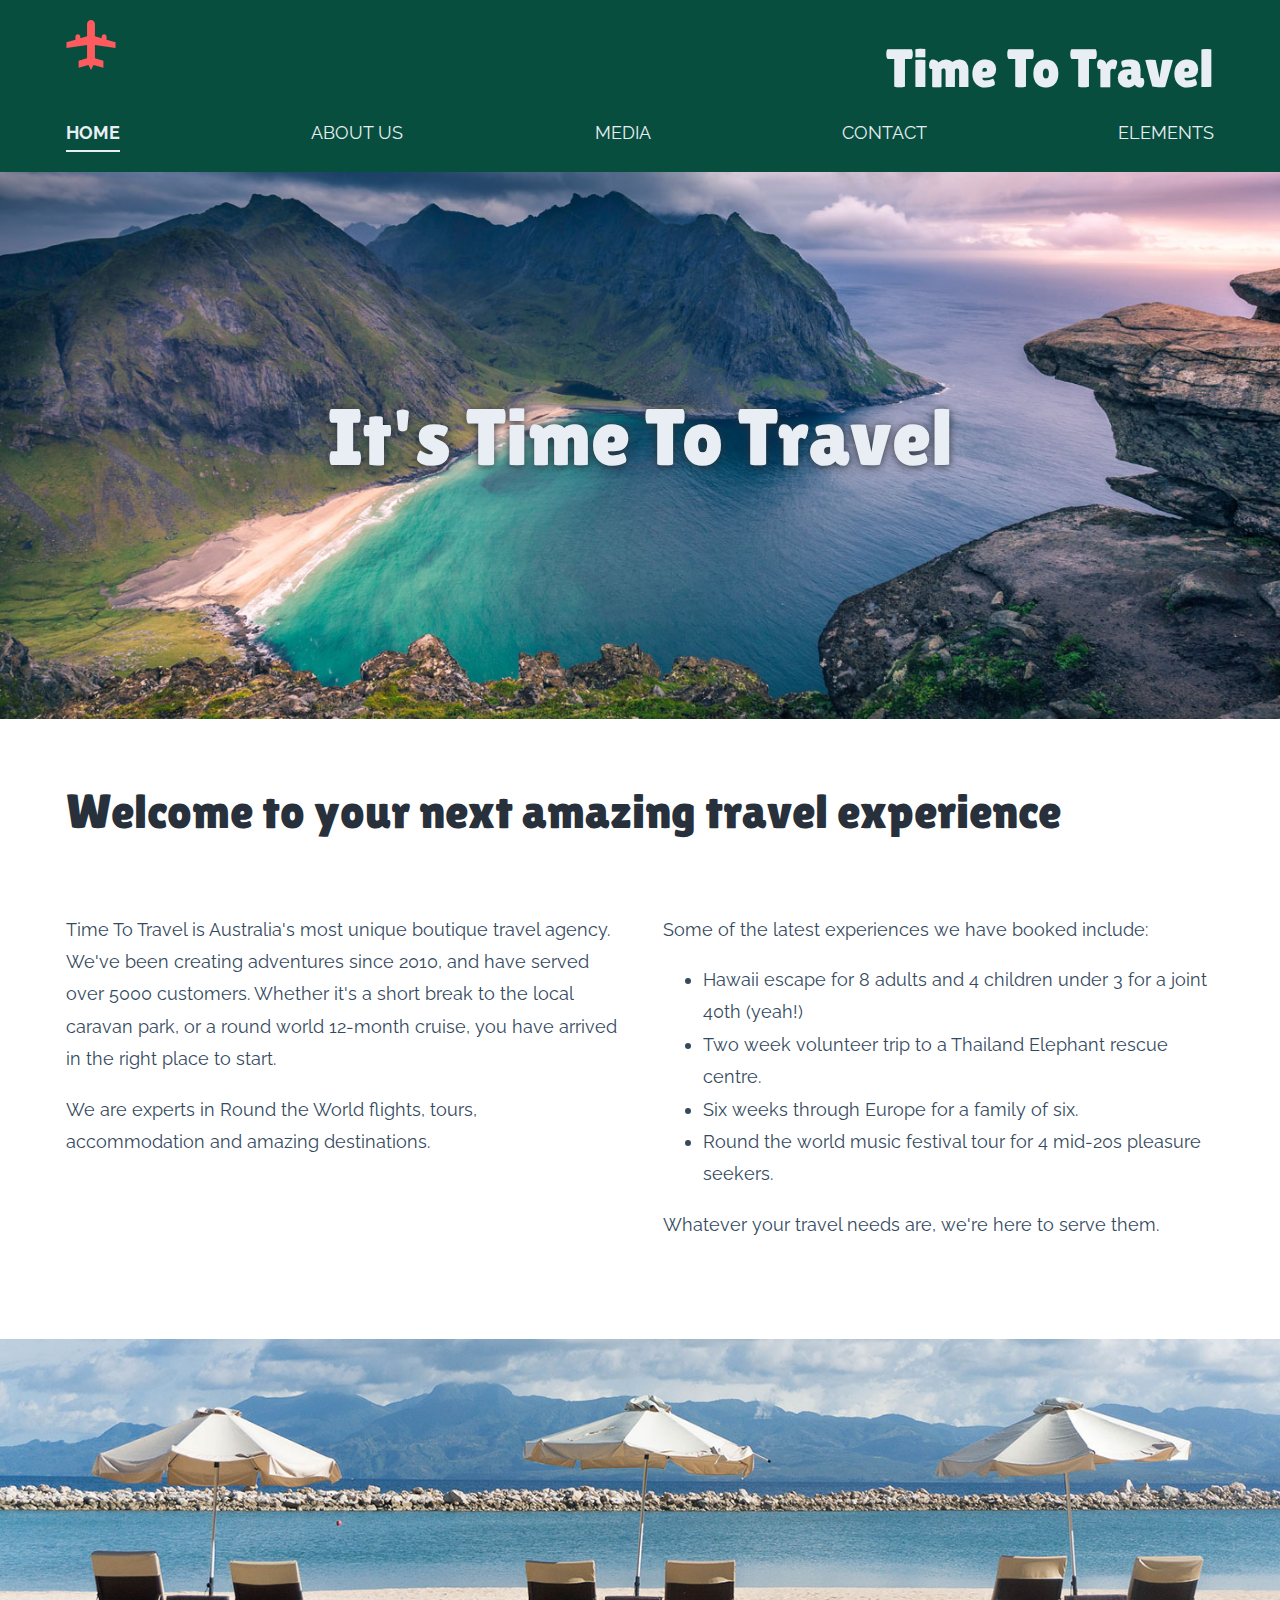
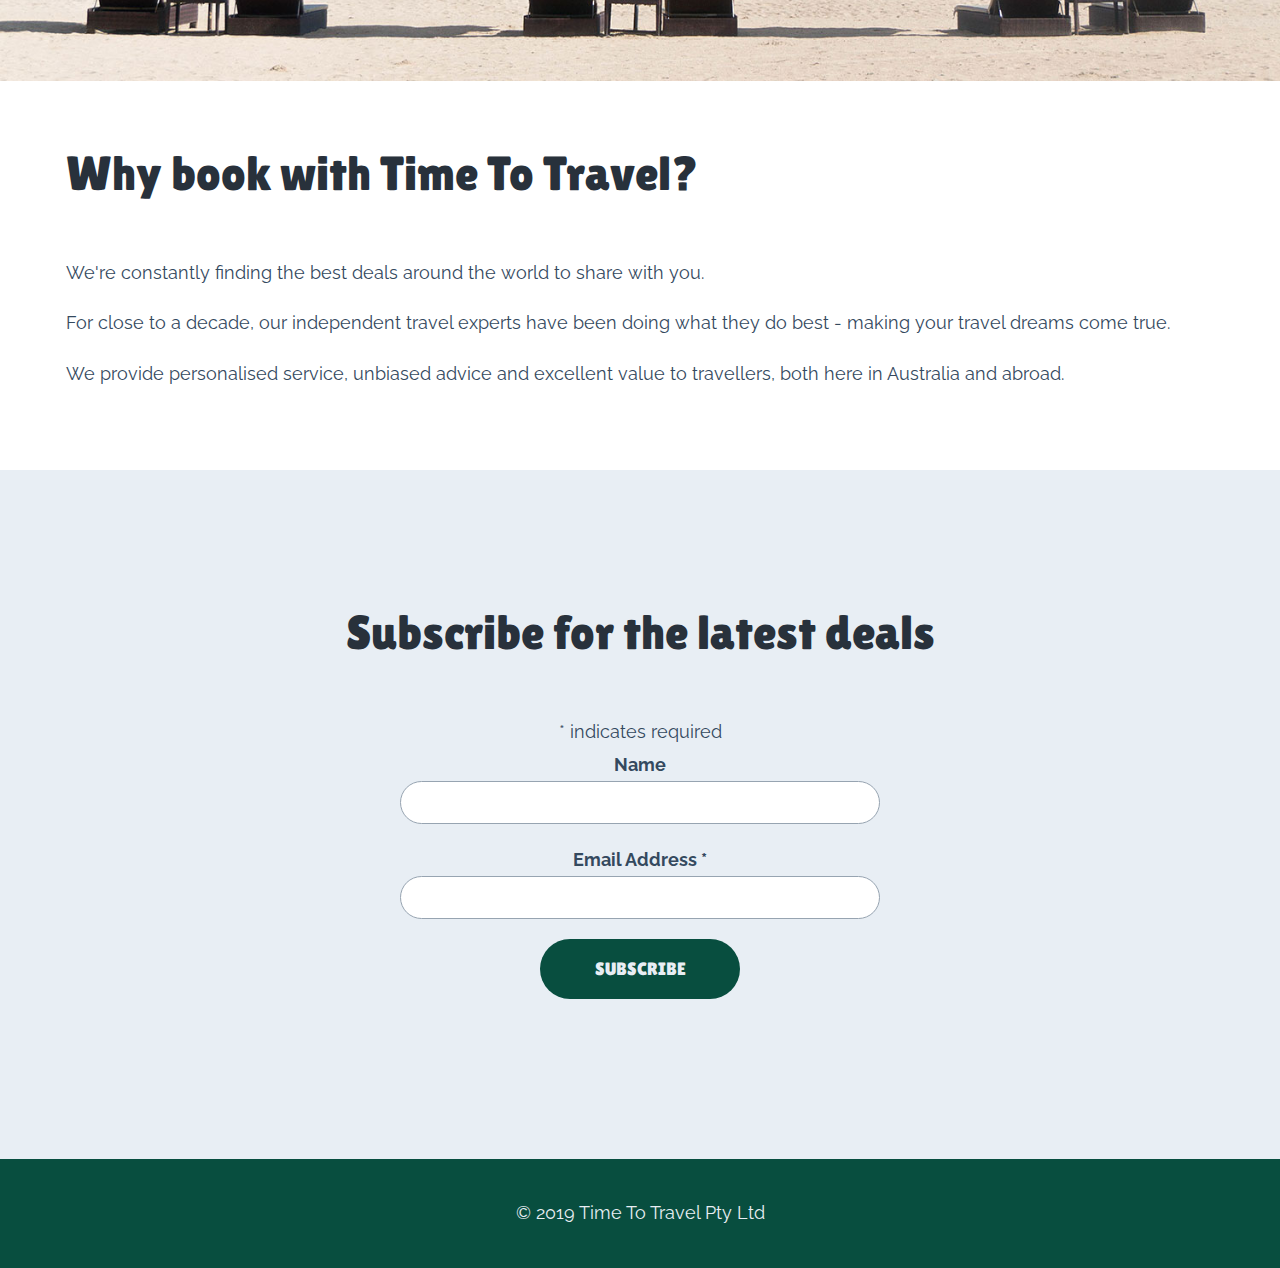
<file: index.html>
<!DOCTYPE html>


<html>

<head>
    <meta charset="utf" -8>

    <title>Great travel deals from Time To Travel</title>

    <link rel="stylesheet" href="resources/css/normalize.css">
    <link rel="stylesheet" href="resources/css/main.css">

    <meta name="viewport" content="width=device-width, initial-scale=1">

    <meta name="description" content="Find exclusive boutique holidays from Australia's leading travel agent">


    <link rel="apple-touch-icon" sizes="180x180" href="resources/icons/apple-touch-icon.png">
    <link rel="icon" type="image/png" sizes="32x32" href="resources/icons/favicon-32x32.png">
    <link rel="icon" type="image/png" sizes="16x16" href="resources/icons/favicon-16x16.png">
    <link rel="manifest" href="resources/icons/site.webmanifest">
    <link rel="mask-icon" href="resources/icons/safari-pinned-tab.svg" color="#5bbad5">
    <link rel="shortcut icon" href="resources/icons/favicon.ico">
    <meta name="msapplication-TileColor" content="#2b5797">
    <meta name="msapplication-config" content="resources/icons/browserconfig.xml">
    <meta name="theme-color" content="#ffffff">


</head>

<body>

    <header>

        <div class="layout-wide">

            <div class="logo-wrapper">

                <a href="index.html">
                    <img src="resources/images/logo.svg" alt="Time to Travel logo">

                </a>
            </div>

            <div class="site-title">
                Time To Travel
            </div>

    </header>

    <div class="navigation">
        <button class="nav-prompt">Open Navigation</button>
        <nav class="layout-wide nav-inner" aria-expanded="false">
            <ul>
                <li>
                    <a href="index.html" class="active">Home</a>

                </li>

                <li>
                    <a href="about.html">About Us</a>

                </li>

                <li>
                    <a href="media.html">Media</a>

                </li>
                <li>
                    <a href="Contact.html">Contact</a>

                </li>
                <li>
                    <a href="elements.html">Elements</a>

                </li>
            </ul>


    </div>

    <main>

        <section class="hero-module">
            <img src="resources/images/norway-beach.jpg" alt="Beach in Norway">

            <div class="hero-content">
                <h1 class="heading-main layout-wide">
                    It's Time To Travel
                </h1>
            </div>

        </section>


        <section class="layout-wide">
            <h2> Welcome to your next amazing travel experience</h2>

            <div class="content-area-grid">

                <div class="content-block">
                    <p>Time To Travel is Australia's most unique boutique travel agency. We've been creating adventures
                        since 2010, and have served over 5000 customers. Whether it's a short break to the local caravan
                        park, or a round world 12-month cruise, you have arrived in the right place to start.</p>

                    <p>
                        We are experts in Round the World flights, tours, accommodation and amazing destinations.</p>
                </div>

                <div class="content-block">
                    <p>Some of the latest experiences we have booked include:</p>

                    <ul>
                        <li>Hawaii escape for 8 adults and 4 children under 3 for a joint 40th (yeah!)</li>
                        <li> Two week volunteer trip to a Thailand Elephant rescue centre.</li>
                        <li> Six weeks through Europe for a family of six.</li>
                        <li> Round the world music festival tour for 4 mid-20s pleasure seekers.</li>
                    </ul>

                    <p> Whatever your travel needs are, we're here to serve them.
                    </p>
                </div>

            </div>
        </section>
        <img src="resources/images/beach-umbrellas.jpg" alt="" class="layout-full-width">
        
        <section class="layout-wide">
                <h2>Why book with Time To Travel?</h2>
                <p> We're constantly finding the best deals around the world to share with you.</p>

                <p>For close to a decade, our independent travel experts have been doing what they do best - making your travel dreams come true.</p>
                        
                        <p>We provide personalised service, unbiased advice and excellent value to travellers, both here in Australia and abroad.</p>
            </section>
    </main>


    <footer>

        <div class="footer-subscribe">

            <div class="layout-wide">

                <!--subscription form goes here-->
                <!-- Begin Mailchimp Signup Form -->
                <div id="mc_embed_signup">
                    <form
                        action="https://live.us20.list-manage.com/subscribe/post?u=8b19cacf0be2b5671b24bb8a8&amp;id=e1aed723e3"
                        method="post" id="mc-embedded-subscribe-form" name="mc-embedded-subscribe-form" class="validate"
                        target="_blank" novalidate>
                        <div id="mc_embed_signup_scroll">
                            <h2>Subscribe for the latest deals</h2>
                            <div class="indicates-required"><span class="asterisk">*</span> indicates required</div>
                            <div class="mc-field-group">
                                <label for="mce-NAME">Name </label>
                                <input type="text" value="" name="NAME" class="" id="mce-NAME">
                            </div>
                            <div class="mc-field-group">
                                <label for="mce-EMAIL">Email Address <span class="asterisk">*</span>
                                </label>
                                <input type="email" value="" name="EMAIL" class="required email" id="mce-EMAIL">
                            </div>
                            <div id="mce-responses" class="clear">
                                <div class="response" id="mce-error-response" style="display:none"></div>
                                <div class="response" id="mce-success-response" style="display:none"></div>
                            </div>
                            <!-- real people should not fill this in and expect good things - do not remove this or risk form bot signups-->
                            <div style="position: absolute; left: -5000px;" aria-hidden="true"><input type="text"
                                    name="b_8b19cacf0be2b5671b24bb8a8_e1aed723e3" tabindex="-1" value=""></div>
                            <div class="clear"><input type="submit" value="Subscribe" name="subscribe"
                                    id="mc-embedded-subscribe" class="button"></div>
                        </div>
                    </form>
                </div>
                <script type='text/javascript'
                    src='//s3.amazonaws.com/downloads.mailchimp.com/js/mc-validate.js'></script>
                <script
                    type='text/javascript'>(function ($) { window.fnames = new Array(); window.ftypes = new Array(); fnames[1] = 'NAME'; ftypes[1] = 'text'; fnames[0] = 'EMAIL'; ftypes[0] = 'email'; fnames[3] = 'ADDRESS'; ftypes[3] = 'address'; fnames[4] = 'PHONE'; ftypes[4] = 'phone'; }(jQuery)); var $mcj = jQuery.noConflict(true);</script>
                <!--End mc_embed_signup-->

            </div>
        </div>
        <div class="footer-notices">

            <div class="layout-wide">
                <p>&copy; 2019 Time To Travel Pty Ltd</p>

            </div>
        </div>

    </footer>

    <!--any JavaScripts should go here at bottom of the page-->

    <script src="resources/js/css-var-polyfill.js"></script>
    <script src="resources/js/jquery.js"></script>
    <script src="resources/js/scripts.js"></script>



</body>

</html>
</file>
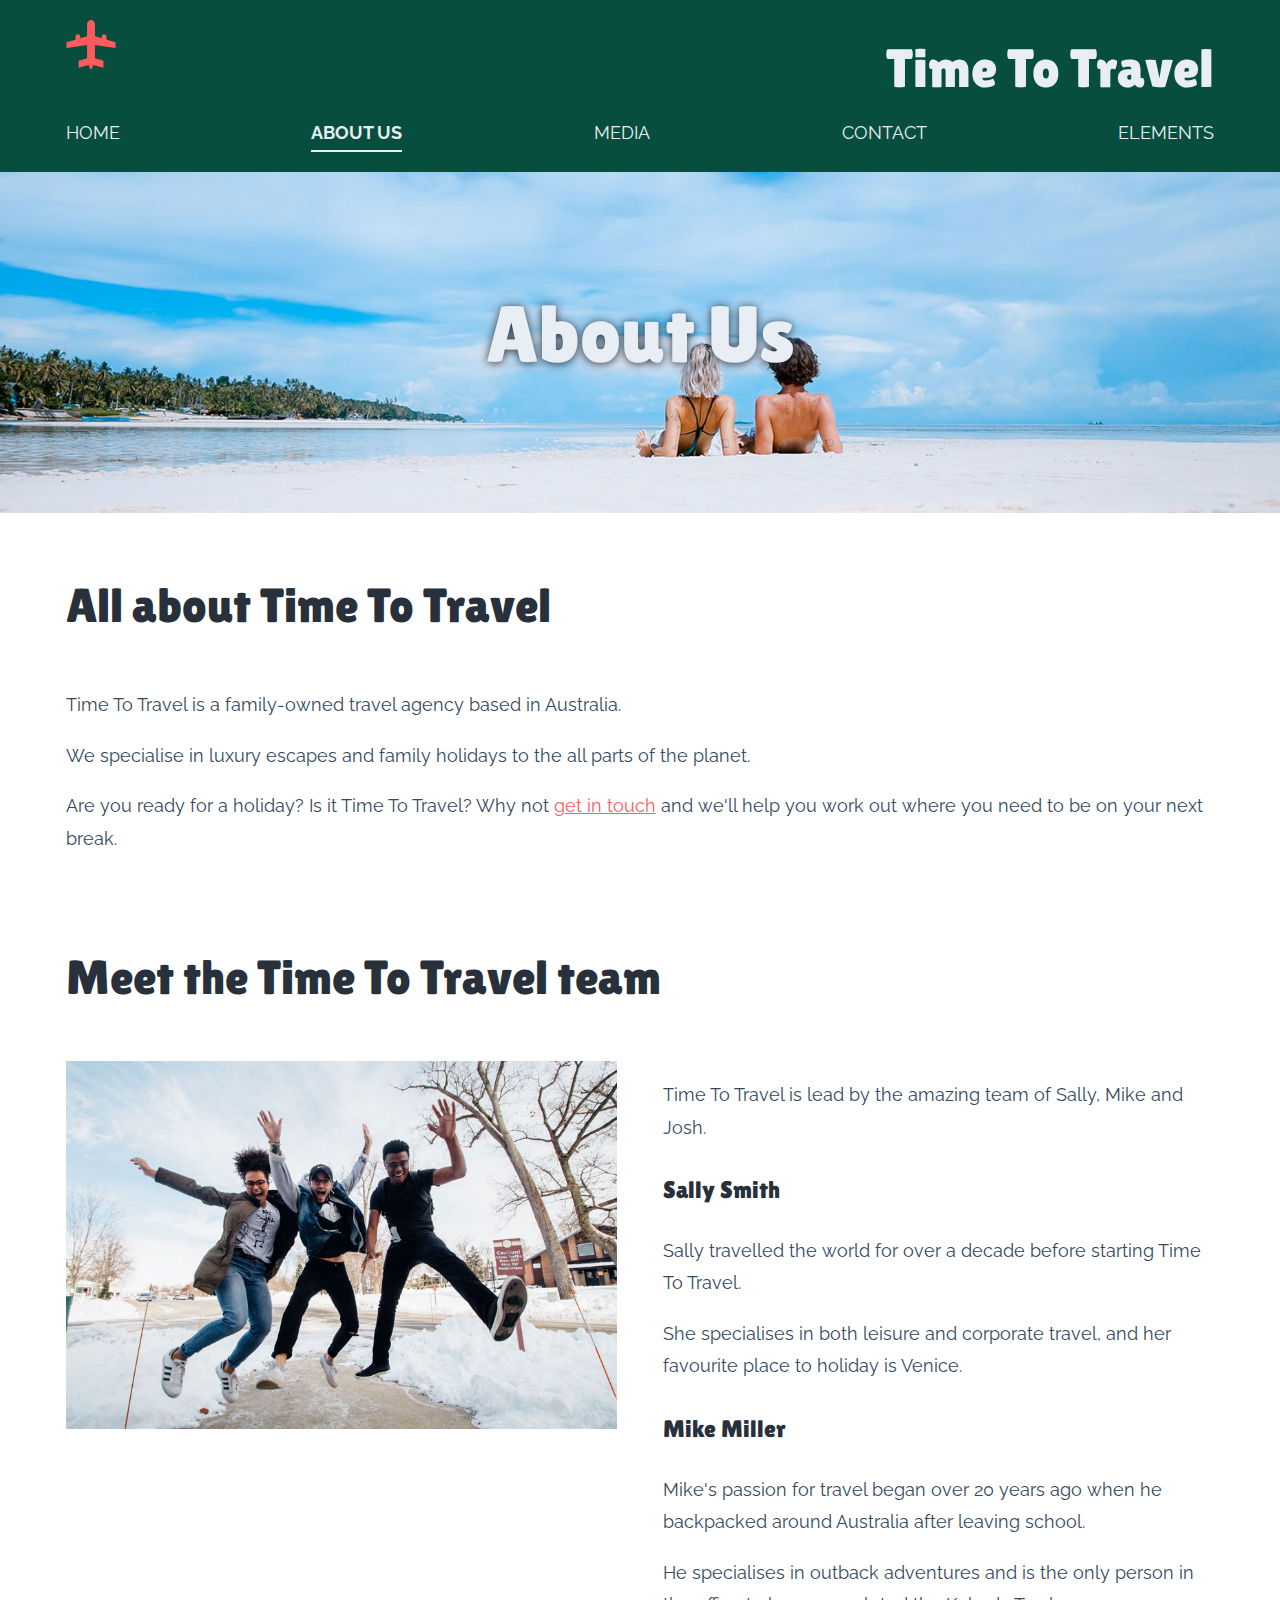
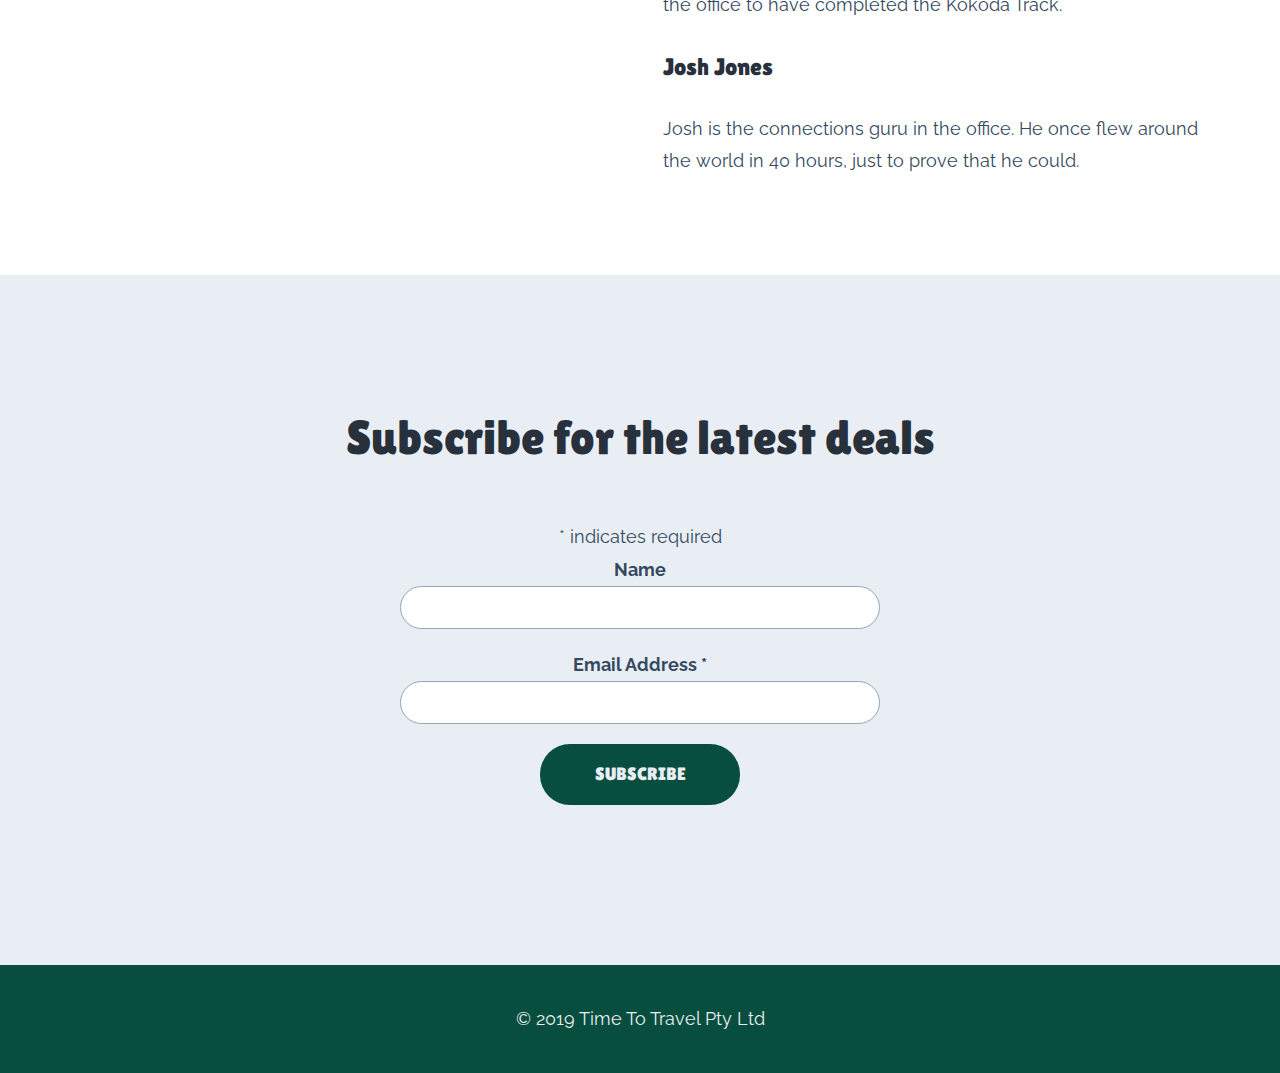
<file: about.html>
<!DOCTYPE html>


<html>

<head>
    <meta charset="utf" -8>

    <title>Great travel deals from Time To Travel</title>

    <link rel="stylesheet" href="resources/css/normalize.css">
    <link rel="stylesheet" href="resources/css/main.css">

    <meta name="viewport" content="width=device-width, initial-scale=1">

    <meta name="description" content="Find exclusive boutique holidays from Australia's leading travel agent">


    <link rel="apple-touch-icon" sizes="180x180" href="resources/icons/apple-touch-icon.png">
    <link rel="icon" type="image/png" sizes="32x32" href="resources/icons/favicon-32x32.png">
    <link rel="icon" type="image/png" sizes="16x16" href="resources/icons/favicon-16x16.png">
    <link rel="manifest" href="resources/icons/site.webmanifest">
    <link rel="mask-icon" href="resources/icons/safari-pinned-tab.svg" color="#5bbad5">
    <link rel="shortcut icon" href="resources/icons/favicon.ico">
    <meta name="msapplication-TileColor" content="#2b5797">
    <meta name="msapplication-config" content="resources/icons/browserconfig.xml">
    <meta name="theme-color" content="#ffffff">


</head>

<body>

    <header>

        <div class="layout-wide">

            <div class="logo-wrapper">

                <a href="index.html">
                    <img src="resources/images/logo.svg" alt="Time to Travel logo">

                </a>
            </div>

            <div class="site-title">
                Time To Travel
            </div>

    </header>

    <div class="navigation">
        <button class="nav-prompt">Open Navigation</button>
        <nav class="layout-wide nav-inner" aria-expanded="false">
            <ul>
                <li>
                    <a href="index.html">Home</a>

                </li>

                <li>
                    <a href="about.html">About Us</a>

                </li>

                <li>
                    <a href="media.html">Media</a>

                </li>
                <li>
                    <a href="Contact.html">Contact</a>

                </li>
                <li>
                    <a href="elements.html">Elements</a>

                </li>
            </ul>


    </div>

    <main>


        <section class="hero-module">
            <img src="resources/images/people-on-beach.jpg" alt="People on a beach">

            <div class="hero-content">
                <h1 class="heading-main layout-wide">
                    About Us
                </h1>
            </div>

        </section>


        <section class="layout-wide">
            <h2> All about Time To Travel</h2>

            <p>Time To Travel is a family-owned travel agency based in Australia.</p>

            <p> We specialise in luxury escapes and family holidays to the all parts of the planet.</p>

            <p> Are you ready for a holiday? Is it Time To Travel? Why not <a href="contact.html">get in touch</a> and we'll help you work out where you need to be on your next break.</p>
        </section>

        <section class="layout-wide">
            <h2> Meet the Time To Travel team</h2>
            <div class="content-area-grid">

                <div class="content-block">

                        <img src="resources/images/the-time-to-travel-team.jpg" alt="The Time to Travel team.">
                </div>

                <div class="content-block">
                    <p>Time To Travel is lead by the amazing team of Sally, Mike and Josh.</p>

                    <h3>Sally Smith</h3>
                    <p>Sally travelled the world for over a decade before starting Time To Travel. </p>

                    <p> She specialises in both leisure and corporate travel, and her favourite place to holiday is
                        Venice.</p>

                    <h3>Mike Miller</h3>
                    <p> Mike's passion for travel began over 20 years ago when he backpacked around Australia after
                        leaving school.</p>

                    <p>He specialises in outback adventures and is the only person in the office to have completed the
                        Kokoda Track.</p>

                    <h3>Josh Jones</h3>
                    <p>Josh is the connections guru in the office. He once flew around the world in 40 hours, just to prove that he could.</p>
                </div>

            </div>
        </section>

    </main>


    <footer>

        <div class="footer-subscribe">

            <div class="layout-wide">

                <!--subscription form goes here-->
                <!-- Begin Mailchimp Signup Form -->
                <div id="mc_embed_signup">
                    <form
                        action="https://live.us20.list-manage.com/subscribe/post?u=8b19cacf0be2b5671b24bb8a8&amp;id=e1aed723e3"
                        method="post" id="mc-embedded-subscribe-form" name="mc-embedded-subscribe-form" class="validate"
                        target="_blank" novalidate>
                        <div id="mc_embed_signup_scroll">
                            <h2>Subscribe for the latest deals</h2>
                            <div class="indicates-required"><span class="asterisk">*</span> indicates required</div>
                            <div class="mc-field-group">
                                <label for="mce-NAME">Name </label>
                                <input type="text" value="" name="NAME" class="" id="mce-NAME">
                            </div>
                            <div class="mc-field-group">
                                <label for="mce-EMAIL">Email Address <span class="asterisk">*</span>
                                </label>
                                <input type="email" value="" name="EMAIL" class="required email" id="mce-EMAIL">
                            </div>
                            <div id="mce-responses" class="clear">
                                <div class="response" id="mce-error-response" style="display:none"></div>
                                <div class="response" id="mce-success-response" style="display:none"></div>
                            </div>
                            <!-- real people should not fill this in and expect good things - do not remove this or risk form bot signups-->
                            <div style="position: absolute; left: -5000px;" aria-hidden="true"><input type="text"
                                    name="b_8b19cacf0be2b5671b24bb8a8_e1aed723e3" tabindex="-1" value=""></div>
                            <div class="clear"><input type="submit" value="Subscribe" name="subscribe"
                                    id="mc-embedded-subscribe" class="button"></div>
                        </div>
                    </form>
                </div>
                <script type='text/javascript'
                    src='//s3.amazonaws.com/downloads.mailchimp.com/js/mc-validate.js'></script>
                <script
                    type='text/javascript'>(function ($) { window.fnames = new Array(); window.ftypes = new Array(); fnames[1] = 'NAME'; ftypes[1] = 'text'; fnames[0] = 'EMAIL'; ftypes[0] = 'email'; fnames[3] = 'ADDRESS'; ftypes[3] = 'address'; fnames[4] = 'PHONE'; ftypes[4] = 'phone'; }(jQuery)); var $mcj = jQuery.noConflict(true);</script>
                <!--End mc_embed_signup-->

            </div>
        </div>
        <div class="footer-notices">

            <div class="layout-wide">
                <p>&copy; 2019 Time To Travel Pty Ltd</p>

            </div>
        </div>

    </footer>

    <!--any JavaScripts should go here at bottom of the page-->

    <script src="resources/js/css-var-polyfill.js"></script>
    <script src="resources/js/jquery.js"></script>
    <script src="resources/js/scripts.js"></script>



</body>

</html>
</file>
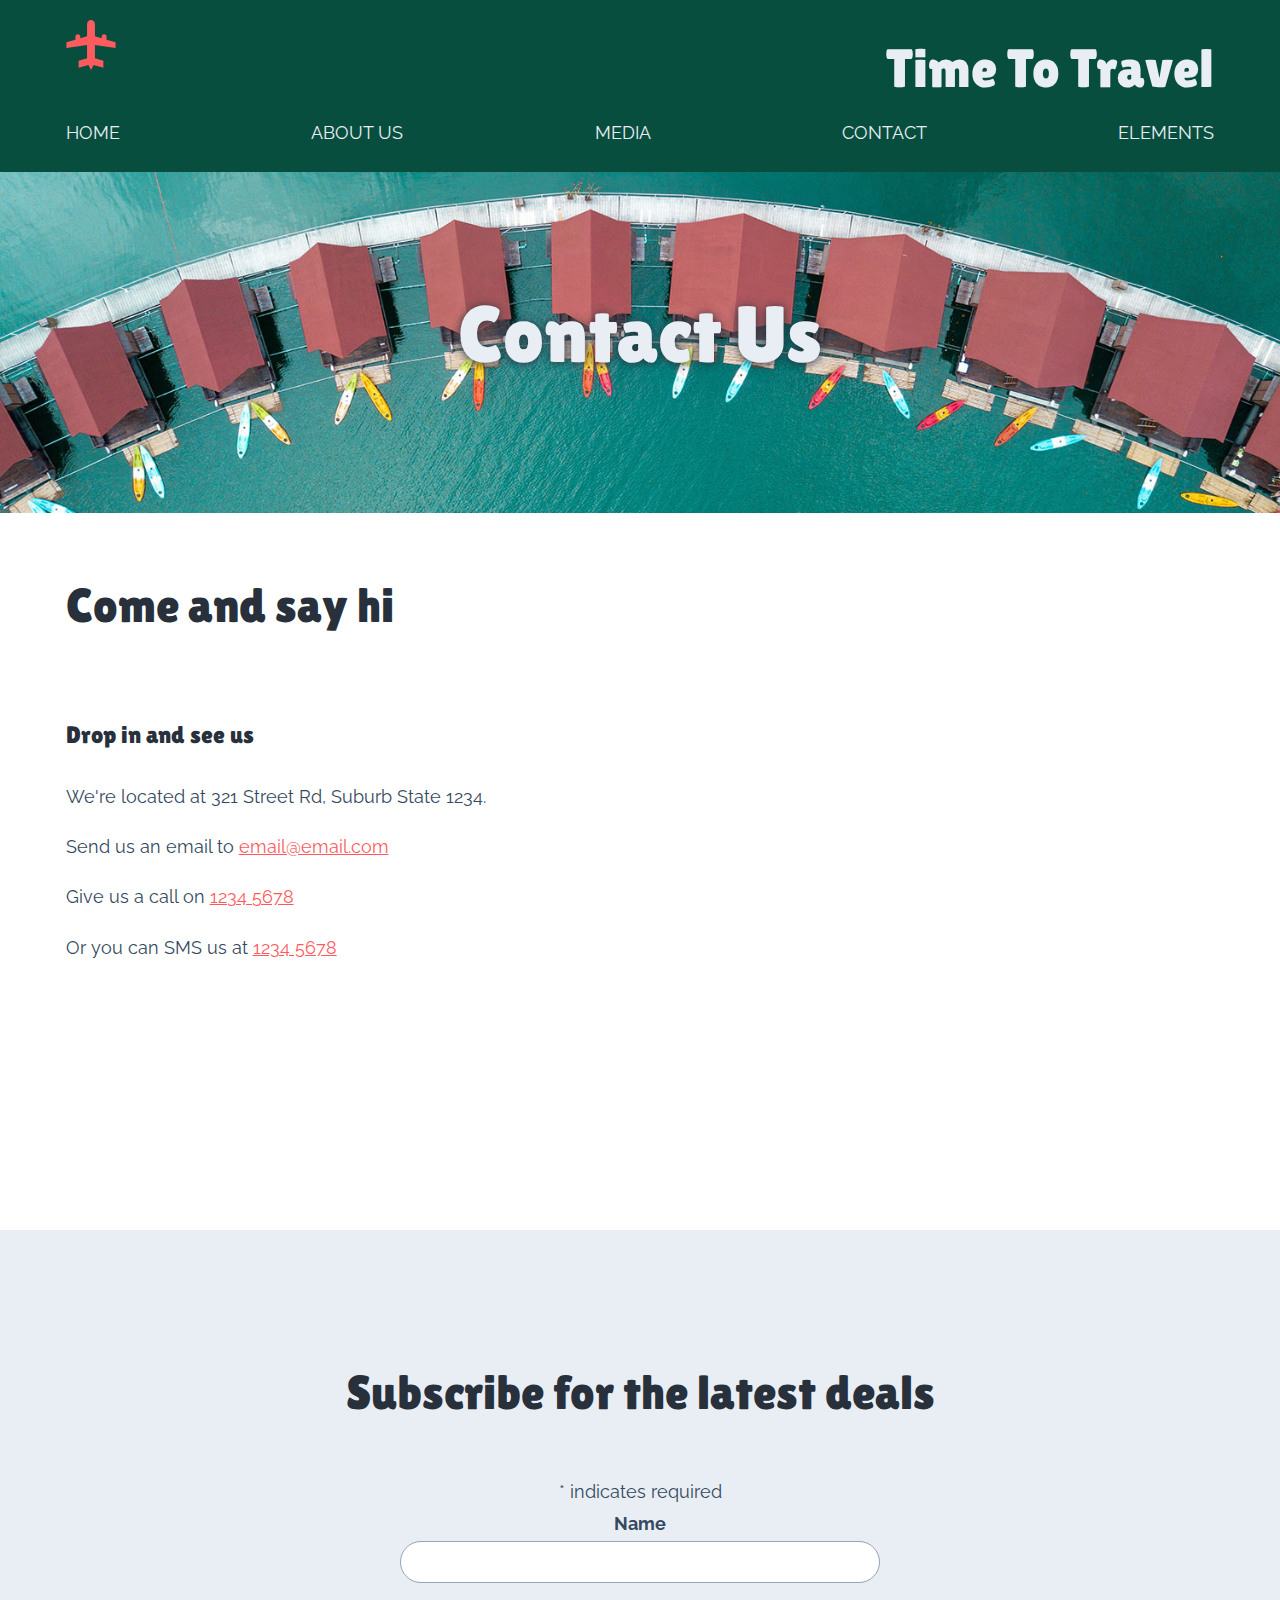
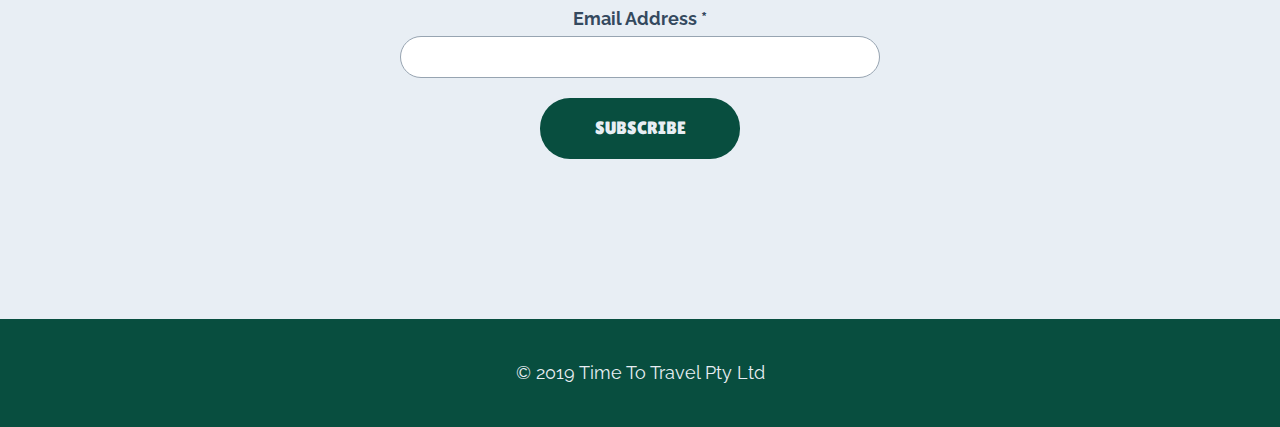
<file: contact.html>
<!DOCTYPE html>


<html>

<head>
    <meta charset="utf" -8>

    <title>Great travel deals from Time To Travel</title>

    <link rel="stylesheet" href="resources/css/normalize.css">
    <link rel="stylesheet" href="resources/css/main.css">

    <meta name="viewport" content="width=device-width, initial-scale=1">

    <meta name="description" content="Find exclusive boutique holidays from Australia's leading travel agent">


    <link rel="apple-touch-icon" sizes="180x180" href="resources/icons/apple-touch-icon.png">
    <link rel="icon" type="image/png" sizes="32x32" href="resources/icons/favicon-32x32.png">
    <link rel="icon" type="image/png" sizes="16x16" href="resources/icons/favicon-16x16.png">
    <link rel="manifest" href="resources/icons/site.webmanifest">
    <link rel="mask-icon" href="resources/icons/safari-pinned-tab.svg" color="#5bbad5">
    <link rel="shortcut icon" href="resources/icons/favicon.ico">
    <meta name="msapplication-TileColor" content="#2b5797">
    <meta name="msapplication-config" content="resources/icons/browserconfig.xml">
    <meta name="theme-color" content="#ffffff">


</head>

<body>

    <header>

        <div class="layout-wide">

            <div class="logo-wrapper">

                <a href="index.html">
                    <img src="resources/images/logo.svg" alt="Time to Travel logo">

                </a>
            </div>

            <div class="site-title">
                Time To Travel
            </div>

    </header>

    <div class="navigation">
        <button class="nav-prompt">Open Navigation</button>
        <nav class="layout-wide nav-inner" aria-expanded="false">
            <ul>
                <li>
                    <a href="index.html">Home</a>

                </li>

                <li>
                    <a href="about.html">About Us</a>

                </li>

                <li>
                    <a href="media.html">Media</a>

                </li>
                <li>
                    <a href="Contact.html">Contact</a>

                </li>
                <li>
                    <a href="elements.html">Elements</a>

                </li>
            </ul>


    </div>

    <main>

        <section class="hero-module">
            <img src="resources/images/thailand.jpg" alt="Thailand">

            <div class="hero-content">
                <h1 class="heading-main layout-wide">
                    Contact Us
                </h1>
            </div>

        </section>


        <section class="layout-wide">
            <h2> Come and say hi</h2>

            <div class="content-area-grid">

                <div class="content-block">
                    <h3>Drop in and see us</h3>

                    <p>We're located at 321 Street Rd, Suburb State 1234.</p>

                    <p> Send us an email to <a href="mailto:email@email.com">email@email.com</a></p>

                    <p> Give us a call on <a href="tel:12345678">1234 5678</a></p>

                    <p> Or you can SMS us at <a href="sms:12345678">1234 5678</a></p>
                </div>

                <div class="content-block">
                    <iframe
                        src="https://www.google.com/maps/embed?pb=!1m18!1m12!1m3!1d3272.389970443507!2d138.61465665095386!3d-34.89666188046796!2m3!1f0!2f0!3f0!3m2!1i1024!2i768!4f13.1!3m3!1m2!1s0x6ab0c90d65e1a71f%3A0x5cf1a8327d3caaec!2sThe+Watson!5e0!3m2!1sen!2sau!4v1552800770001"
                        width="600" height="450" frameborder="0" style="border:0" allowfullscreen></iframe>
                </div>

            </div>
        </section>

    </main>


    <footer>

        <div class="footer-subscribe">

            <div class="layout-wide">

                <!--subscription form goes here-->
                <!-- Begin Mailchimp Signup Form -->
                <div id="mc_embed_signup">
                    <form
                        action="https://live.us20.list-manage.com/subscribe/post?u=8b19cacf0be2b5671b24bb8a8&amp;id=e1aed723e3"
                        method="post" id="mc-embedded-subscribe-form" name="mc-embedded-subscribe-form" class="validate"
                        target="_blank" novalidate>
                        <div id="mc_embed_signup_scroll">
                            <h2>Subscribe for the latest deals</h2>
                            <div class="indicates-required"><span class="asterisk">*</span> indicates required</div>
                            <div class="mc-field-group">
                                <label for="mce-NAME">Name </label>
                                <input type="text" value="" name="NAME" class="" id="mce-NAME">
                            </div>
                            <div class="mc-field-group">
                                <label for="mce-EMAIL">Email Address <span class="asterisk">*</span>
                                </label>
                                <input type="email" value="" name="EMAIL" class="required email" id="mce-EMAIL">
                            </div>
                            <div id="mce-responses" class="clear">
                                <div class="response" id="mce-error-response" style="display:none"></div>
                                <div class="response" id="mce-success-response" style="display:none"></div>
                            </div>
                            <!-- real people should not fill this in and expect good things - do not remove this or risk form bot signups-->
                            <div style="position: absolute; left: -5000px;" aria-hidden="true"><input type="text"
                                    name="b_8b19cacf0be2b5671b24bb8a8_e1aed723e3" tabindex="-1" value=""></div>
                            <div class="clear"><input type="submit" value="Subscribe" name="subscribe"
                                    id="mc-embedded-subscribe" class="button"></div>
                        </div>
                    </form>
                </div>
                <script type='text/javascript'
                    src='//s3.amazonaws.com/downloads.mailchimp.com/js/mc-validate.js'></script>
                <script
                    type='text/javascript'>(function ($) { window.fnames = new Array(); window.ftypes = new Array(); fnames[1] = 'NAME'; ftypes[1] = 'text'; fnames[0] = 'EMAIL'; ftypes[0] = 'email'; fnames[3] = 'ADDRESS'; ftypes[3] = 'address'; fnames[4] = 'PHONE'; ftypes[4] = 'phone'; }(jQuery)); var $mcj = jQuery.noConflict(true);</script>
                <!--End mc_embed_signup-->

            </div>
        </div>
        <div class="footer-notices">

            <div class="layout-wide">
                <p>&copy; 2019 Time To Travel Pty Ltd</p>

            </div>
        </div>

    </footer>

    <!--any JavaScripts should go here at bottom of the page-->

    <script src="resources/js/css-var-polyfill.js"></script>
    <script src="resources/js/jquery.js"></script>
    <script src="resources/js/scripts.js"></script>



</body>

</html>
</file>
<file: resources/css/main.css>
@import url('https://fonts.googleapis.com/css?family=Lilita+One|Raleway');

/* ---------------------------- VARIABLES */

:root {
 

    /* Colors */
    --main-text-color: #34495e;
    --strong-text-color: #28313b;
    
    --link-color: #ff5b5e;
    --border-color: #97a4b1;
    
    --alternative-bg-color:  #084e3f;
    --alternative-text-color:  #e8eef4; 
  
    /* measurements from style guide & wireframes */
    --padder: 3%;
    --spacer: 20px;
    --spacer-large: 80px;
    --transition-time: 0.3s;
  
    --font-size-site-title: 32px;
    --font-size-page-title: 40px;
    --font-size-section-title: 30px; 
    --font-size-sub-title: 24px;
    --font-size-heading-small: 16px;
   
    --site-width: 1200px;

    --font-heading: 'Lilita One', cursive;
    --font-default:'Raleway', sans-serif;
  }

@media screen and (min-width: 800px) {
    :root {
        --font-size-site-title:54px;
        --font-size-page-title: 80px;
        --font-size-section-title: 48px;

        --padder: 2%;
    }
}

/* ---------------------------- GLOBAL DEFAULTS */
*{
    box-sizing: border-box;
}
body{
    font-family: var(--font-default);
    font-size: 18px;
    line-height: 1.8;
    color: var(--main-text-color);
}
video,
img {
    max-width:100%;
    height: auto;
}

iframe {
    max-width: 100%;
}


/* ---------------------------- HEADINGS AND TYPE */
h1,
h2,
h3,
h4 {
    font-family: var(--font-heading);
    color: var(--strong-text-color); 
    font-weight: normal;
}

h1 {
    font-size: var(--font-size-page-title);
}

h2 {
    font-size: var(--font-size-section-title);
}

h3 {
    font-size: var(--font-size-sub-title);
}

h4 {
    font-size: var(--font-size-heading-small);
}

a{
    color: var(--link-color);
    transition: var(--transition-time)
}

a:hover {
    color: var(--strong-text-color);
}

/* ---------------------------- LAYOUTS */
.layout-wide {
    max-width: var(--site-width);

    margin-bottom: var(--spacer-large);

    padding-left: var(--padder);
    padding-right: var(--padder);

    margin-left: auto;
    margin-right: auto;

    .layout-full-width {
        width: 100%;
        margin-bottom: var(--spacer-large);
    }
}

/* ---------------------------- HEADERS */
header {
    background-color: var(--alternative-bg-color);
    padding-top: var(--spacer);
}

header .layout-wide {
    margin-bottom: 0;
}

.site-title {
    color: var(--alternative-text-color);
    text-align: right;
    font-size: var(--font-size-site-title);
    font-family: var(--font-heading)
}

.logo-wrapper {
    float: left;
}



/* ---------------------------- NAVIGATION */

.navigation {
    background-color: var(--alternative-bg-color);
    position:sticky;
    top: 0;
    z-index:10;
}

.nav-prompt {
    background-color: var(--alternative-bg-color);
    color: var(--alternative-text-color);

    clear: both;
    display: block;

    padding-top: var(--padder);
    padding-bottom: var(--padder);

    width:100%;

    border: 0;
    border-top: 1px solid var(--strong-text-color);
    
}

.nav-inner {
    margin-bottom: 0;
}

.nav-inner ul {
    list-style: none;
    padding: 0;
    margin: 0;
    text-align: center;
}

.nav-inner a {
    text-transform: uppercase;
    color: var(--alternative-text-color);
    text-decoration: none;
    
    border-bottom: 1px solid var(--border-color);
    
    display: block;
    padding: var(--spacer) 5px;
}

@media screen and (min-width: 800px){

    .nav-prompt {
        display:none;

    }

    .nav-inner ul {
        display:flex;
        justify-content: space-between;
    }

    .nav-inner a {
        border-bottom:2px solid transparent;
        padding: 0;
        margin-bottom: var(--spacer);
    }
}

    .nav-inner .active {
        border-bottom-color: var(--alternative-text-color);
        font-weight: bold;
    }

@media screen and (max-width:800px) {
    .nav-inner {
        overflow: hidden;
        transition: var(--transition-time);
    }

    .nav-inner[aria-expanded='false'] {
        max-height: 0;
    }

    .nav-inner[aria-expanded="true"]{
        max-height: 100vh;
    }
}

/* ---------------------------- FOOTER */

footer {
    background-color: var(--alternative-bg-color);
    text-align: center;
}

.footer-subscribe {
    background-color: var(--alternative-text-color);
    padding-top: var(--spacer-large);
    padding-bottom: var(--spacer-large);
}

.footer-notices {
    padding-top: var(--spacer);
    padding-bottom: var(--spacer);
}

.footer-notices  .layout-wide {
    margin-bottom: 0;
    color: var(--alternative-text-color);
}

/*mailchimp form*/

label {
    display: block;
    font-weight: bold;
}

input[type="text"],
input[type="email"]{
    border: 1px solid var(--border-color);
    padding: 10px;
    width: 480px;
    max-width: 100%;
    margin-bottom: var(--spacer);
    border-radius: 30px;
}

.button {
    background-color: var(--alternative-bg-color);
    font-family: var(--font-heading);

    padding: var(--spacer);
    border-radius: 30px;

    min-width: 200px;
    color: var(--alternative-text-color);

    border: none;

    text-transform: uppercase;

    transition: var(--transition-time);
}

.button:hover {
    background-color: var(--strong-text-color);

}
/* ---------------------------- MODULES */

/* hero module */

.hero-module {
    position: relative;
}

.hero-module img {
    width: 100%;
    }

    @media screen and (min-width: 800px) {

        .hero-content {
        height: 100%;
        width:100%;

        position: absolute;
        bottom: 0;

        display: flex;
        align-items: center;
        text-align: center;
        }

        .heading-main {
            color: var(--alternative-text-color);
            text-shadow: 0px 1px 10px var(--strong-text-color);
        }

    }

    /* Grids */

    @media screen and (min-width:800px) {
        .content-area-grid {
            display: grid;
            grid-template-columns: 48% 48%;

            justify-content: space-between;
        }
    }

    /* image gallery*/
.image-gallery ul {
    list-style: none;
    padding: 0;
    margin: 0;
overflow:hidden;

}

.image-gallery li {
    float: left;
    max-width:250px;
margin:10px
}

.image-gallery img {
    filter: grayscale(100%);
    transition: var(--transition-time);
    box-shadow: 0px 1px 10px var(--strong-text-color);
}

.image-gallery a:hover img{
    filter:unset; 
    transform:scale(1.1)
}
</file>
